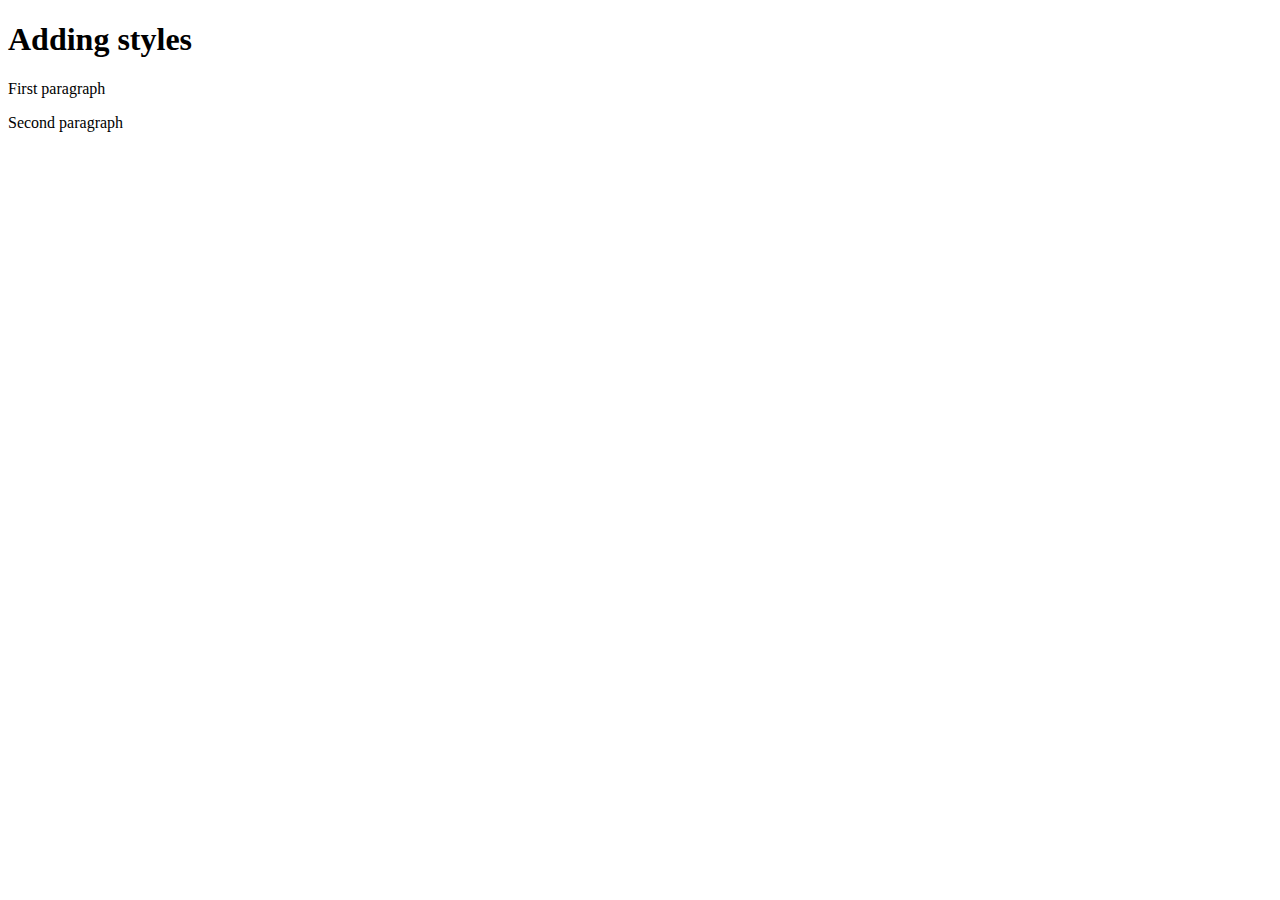
<file: Exercise 1.05.html>
<!DOCTYPE html>

<html lang="en">

<head>

    <meta charset="utf-8">
    <title>Adding styles</title>

</head>

<body>

    <h1>Adding styles</h1>

    <p>First paragraph</p>

    <p>Second paragraph</p>

</body>

</html>
</file>
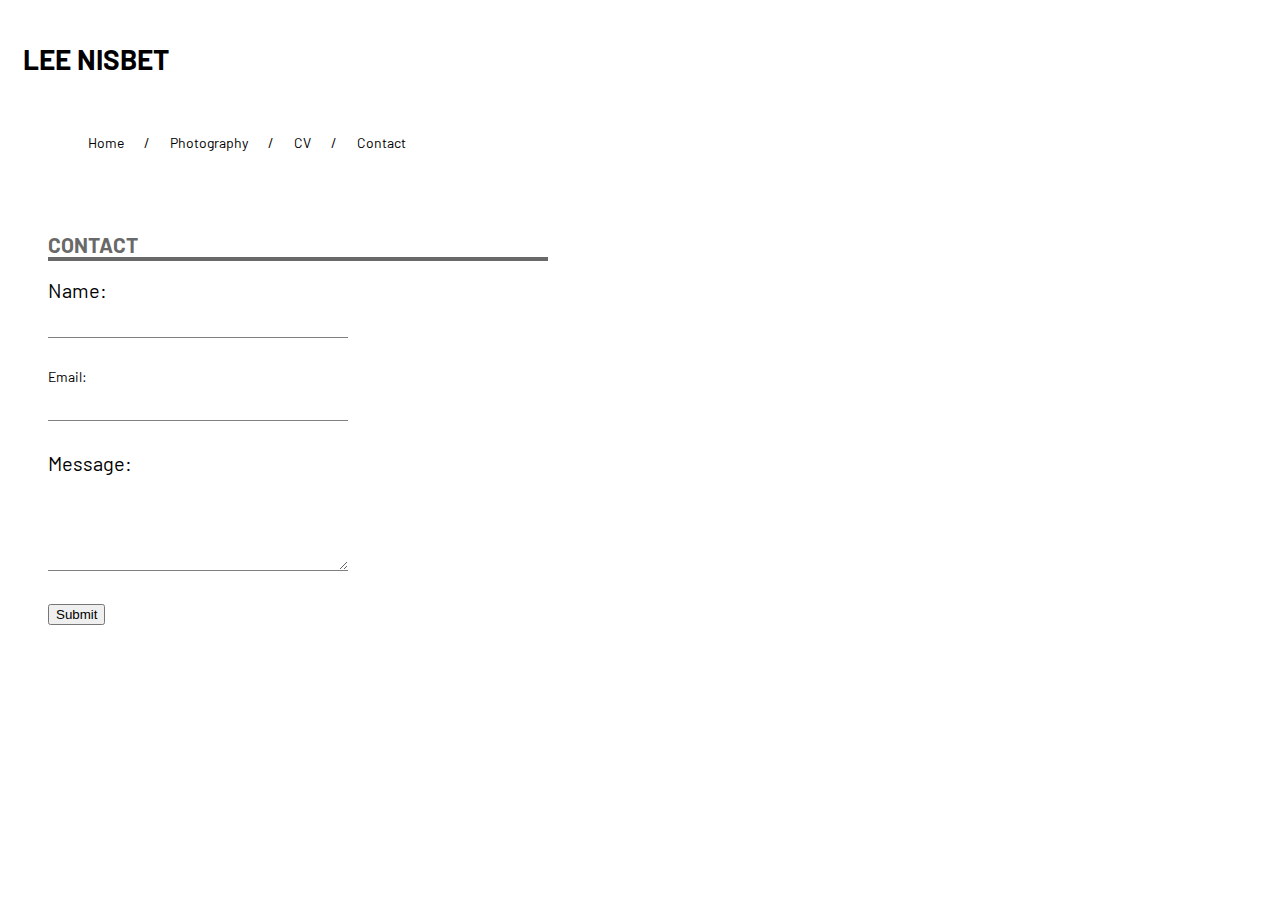
<file: form.html>
<!DOCTYPE html>
<html lang="en">

    <head>
        <meta charset="utf-8">
        <meta name="robots" content="nofollow">
        <meta name="viewport" content="width=device-width, initial-scale=1">
        <title>Lee Nisbet Contact</title>
        <link rel="preconnect" href="https://fonts.googleapis.com">
        <link rel="preconnect" href="https://fonts.gstatic.com" crossorigin>
        <link href="https://fonts.googleapis.com/css2?family=Barlow&display=swap" rel="stylesheet">
        <link href="/css/resume.css" rel="stylesheet"> 
    </head>
    <body>
        <h1>LEE NISBET</h1>
    
    <!-- LINKS TO WEBPAGE SECTIONS -->
    <nav>
        <ol class="breadcrumb">
            <li><a href="home.html">Home</a></li>
            <li><a href="artwork.html">Photography</a></li>
            <li><a href="resume.html">CV</a></li>
            <li><a href="form.html">Contact</a></li>
        </ol>
    </nav>
        <main>
            <aside>
                <h2>CONTACT</h2>
        <!-- THIS IS THE FORM -->
                    <form action="leenisbet@gmail.com" method="post">
                        <div>
                            <label for="full_name">Name:</label><br />
                            <input type="text" name="name" id="full_name" />
                        </div>
                        
                        <div>
                            Email: <br />
                            <input type="email" name="email"/>
                        </div>

                        <div>
                            <label for="message">Message:</label><br />
                            <textarea id="message" rows="5" cols="20"></textarea>
                        </div>
                        
                        <button type="submit">Submit</button>
                    </form>
            </aside>
        </main>
    </body>

</html>
</file>
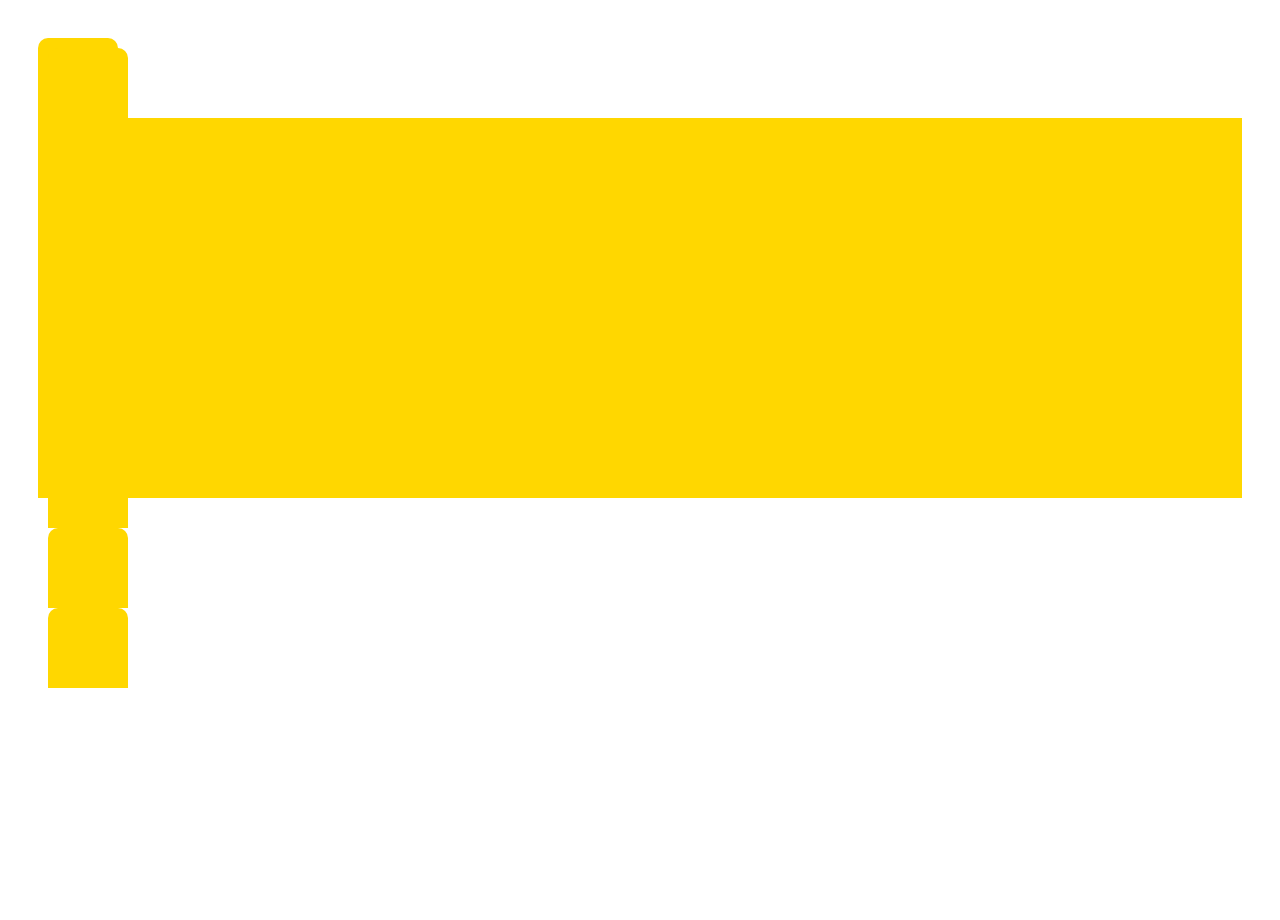
<file: illustration.html>
<!DOCTYPE html>
<html lang="en">
    <head>
        <title>CSS Illustration</title>
        <link href="css/illustration.css" rel="stylesheet">
    </head>
    <body>
        <div id="Star">
            <div class="star star_outer">
                <div class="star star_outer top_triangle"></div>
                <div class="star star_outer top-right_triangle"></div>
                <div class="star star_outer right_triangle"></div>
                <div class="star star_outer bottom-right_triangle"></div>
                <div class="star star_outer bottom_triangle"></div>
                <div class="star star_outer bottom-left_triangle"></div>
                <div class="star star_outer left_triangle"></div>
                <div class="star star_outer top-left_triangle"></div>
            </div>
                
            <div class="star star_middle">
                <div class="star star_middle top_triangle"></div>
                <div class="star star_middle top-right_triangle"></div>
                <div class="star star_middle right_triangle"></div>
                <div class="star star_middle bottom-right_triangle"></div>
                <div class="star star_middle bottom_triangle"></div>
                <div class="star star_middle bottom-left_triangle"></div>
                <div class="star star_middle left_triangle"></div>
                <div class="star star_middle top-left_triangle"></div>
            </div>
                
            <div class="star star_inner">
                <div class="star star_inner top_triangle"></div>
                <div class="star star_inner top-right_triangle"></div>
                <div class="star star_inner right_triangle"></div>
                <div class="star star_inner bottom-right_triangle"></div>
                <div class="star star_inner bottom_triangle"></div>
                <div class="star star_inner bottom-left_triangle"></div>
                <div class="star star_inner left_triangle"></div>
                <div class="star star_inner top-left_triangle"></div>
            </div>
                
            <div class="star star_tail">
            </div>
        </div>
    </body>
</html>
</file>
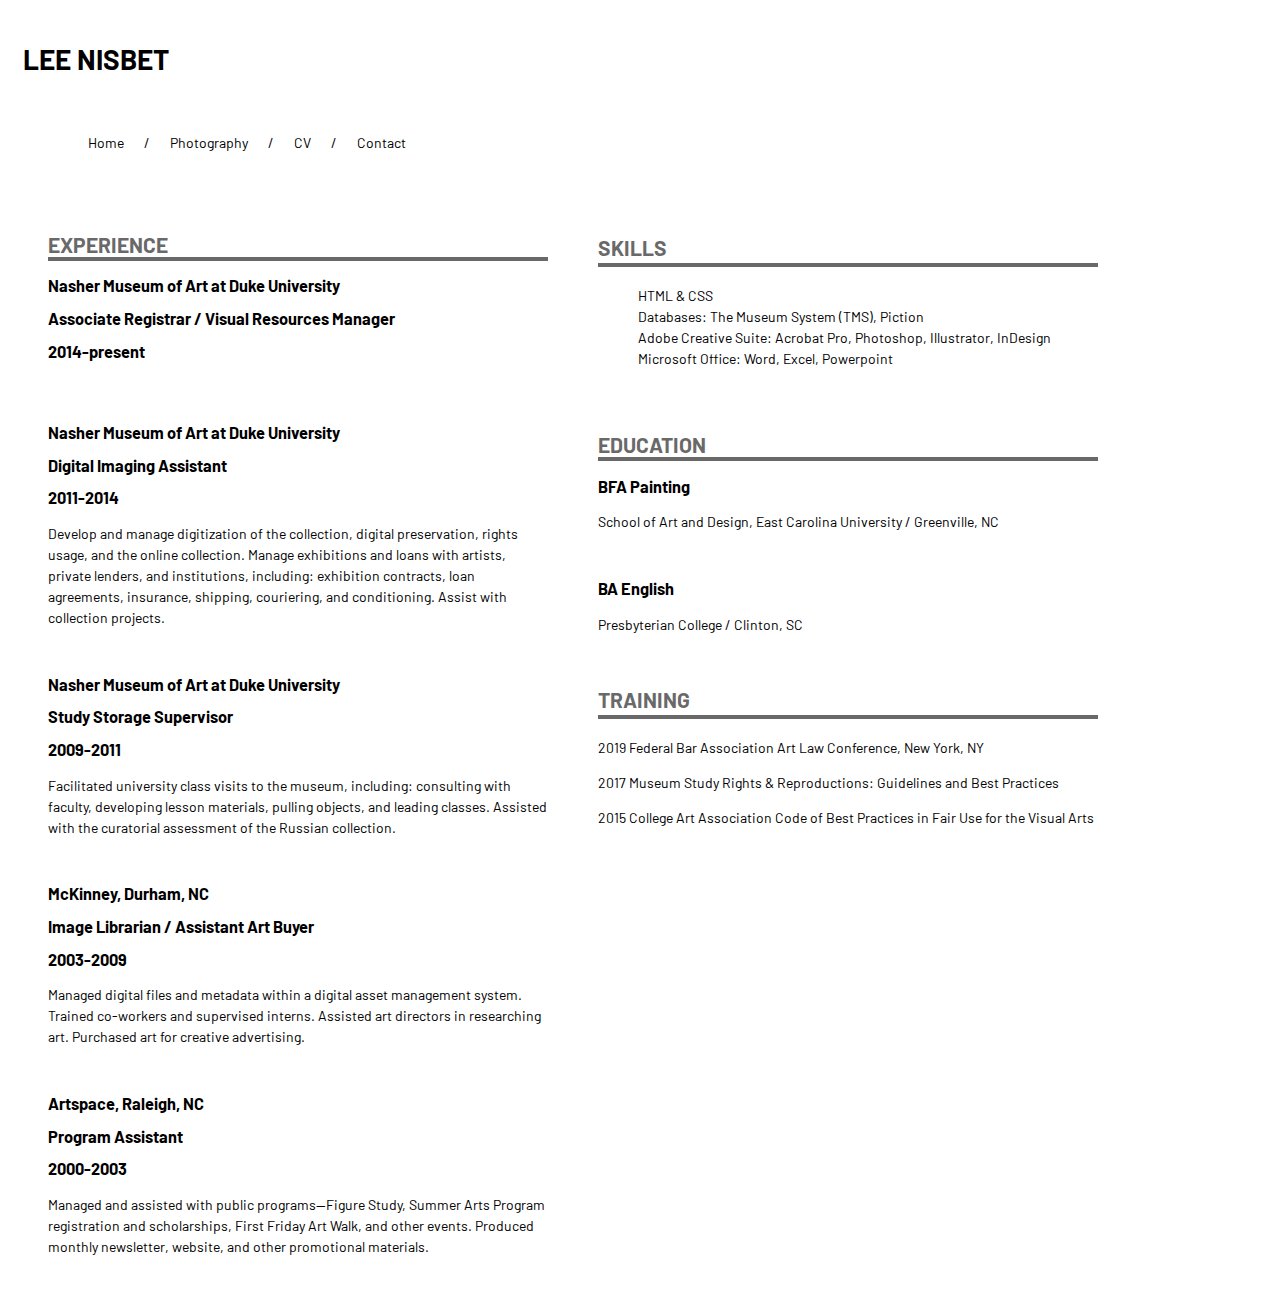
<file: resume.html>
<!DOCTYPE html>
<html lang="en">

    <head>
        <meta charset="utf-8">
        <meta name="robots" content="nofollow">
        <meta name="viewport" content="width=device-width, initial-scale=1">
        <title>Lee Nisbet CV</title>
        <link rel="preconnect" href="https://fonts.googleapis.com">
        <link rel="preconnect" href="https://fonts.gstatic.com" crossorigin>
        <link href="https://fonts.googleapis.com/css2?family=Barlow&display=swap" rel="stylesheet">
        <link href="/css/resume.css" rel="stylesheet"> 
    </head>

    <body>
            <h1>LEE NISBET</h1>
        
        <!-- LINKS TO WEBPAGE SECTIONS -->
        <nav>
            <ol class="breadcrumb">
                <li><a href="home.html">Home</a></li>
                <li><a href="artwork.html">Photography</a></li>
                <li><a href="resume.html">CV</a></li>
                <li><a href="form.html">Contact</a></li>
            </ol>
        </nav>

        <main>
            <article>
                <h2>EXPERIENCE</h2>
                    <section>
                        <h3>Nasher Museum of Art at Duke University</h3>
                        <h3>Associate Registrar / Visual Resources Manager</h3>
                        <h3>2014-present</h3>
                        </section>
                        <section>
                            <h3>Nasher Museum of Art at Duke University</h3>
                        <h3>Digital Imaging Assistant</h3>
                        <h3>2011-2014</h3>
                        Develop and manage digitization of the collection, digital preservation, rights usage, and the online collection.
                        Manage exhibitions and loans with artists, private lenders, and institutions, including: exhibition contracts, loan agreements, insurance, shipping, couriering, and conditioning.
                        Assist with collection projects.
                    </section>
                    <section>
                        <h3>Nasher Museum of Art at Duke University</h3>
                        <h3>Study Storage Supervisor</h3>
                        <h3>2009-2011</h3>
                        Facilitated university class visits to the museum, including: consulting with faculty, developing lesson materials, pulling objects, and leading classes. Assisted with the curatorial assessment of the Russian collection.
                    </section>
                
                    <section>
                        <h3>McKinney, Durham, NC</h3>
                        <h3>Image Librarian / Assistant Art Buyer</h3>
                        <h3>2003-2009</h3>
                        Managed digital files and metadata within a digital asset management system. Trained co-workers and supervised interns. Assisted art directors in researching art. Purchased art for creative advertising.
                    </section>
                
                    <section>
                        <h3>Artspace, Raleigh, NC</h3>
                        <h3>Program Assistant</h3>
                        <h3>2000-2003</h3>
                        Managed and assisted with public programs--Figure Study, Summer Arts Program registration and scholarships, First Friday Art Walk, and other events. Produced monthly newsletter, website, and other promotional materials.
                    </section>
            </article>

            <aside>
                
                    <section id="SkillsSection">
                        <h2>SKILLS</h2>
                        <ul id="SkillsList">
                            <li>HTML & CSS</li>
                            <li>Databases: The Museum System (TMS), Piction</li>
                            <li>Adobe Creative Suite: Acrobat Pro, Photoshop, Illustrator, InDesign</li>
                            <li>Microsoft Office: Word, Excel, Powerpoint</li>
                        </ul>
                    </section>
                </section>
                <h2>EDUCATION</h2>
                <section>
                <h3>BFA Painting</h3>
                School of Art and Design, East Carolina University / Greenville, NC
                 </section>
                 <section>
                    <h3>BA English</h3>
                    Presbyterian College / Clinton, SC
                     </section>
                    <section id="TrainingSection">
                <h2>TRAINING</h2>
                        <p>
                        2019
                        Federal Bar Association
                        Art Law Conference, New York, NY
                        </p>
    
                        <p>
                        2017
                        Museum Study
                        Rights & Reproductions: Guidelines and Best Practices
                        </p>
    
                        <p>
                        2015
                        College Art Association
                        Code of Best Practices in Fair Use for the Visual Arts
                        </p>
                    
            </aside>
        </main>

        <footer>
        </footer>
        
    
    </body>
    </html>
</file>
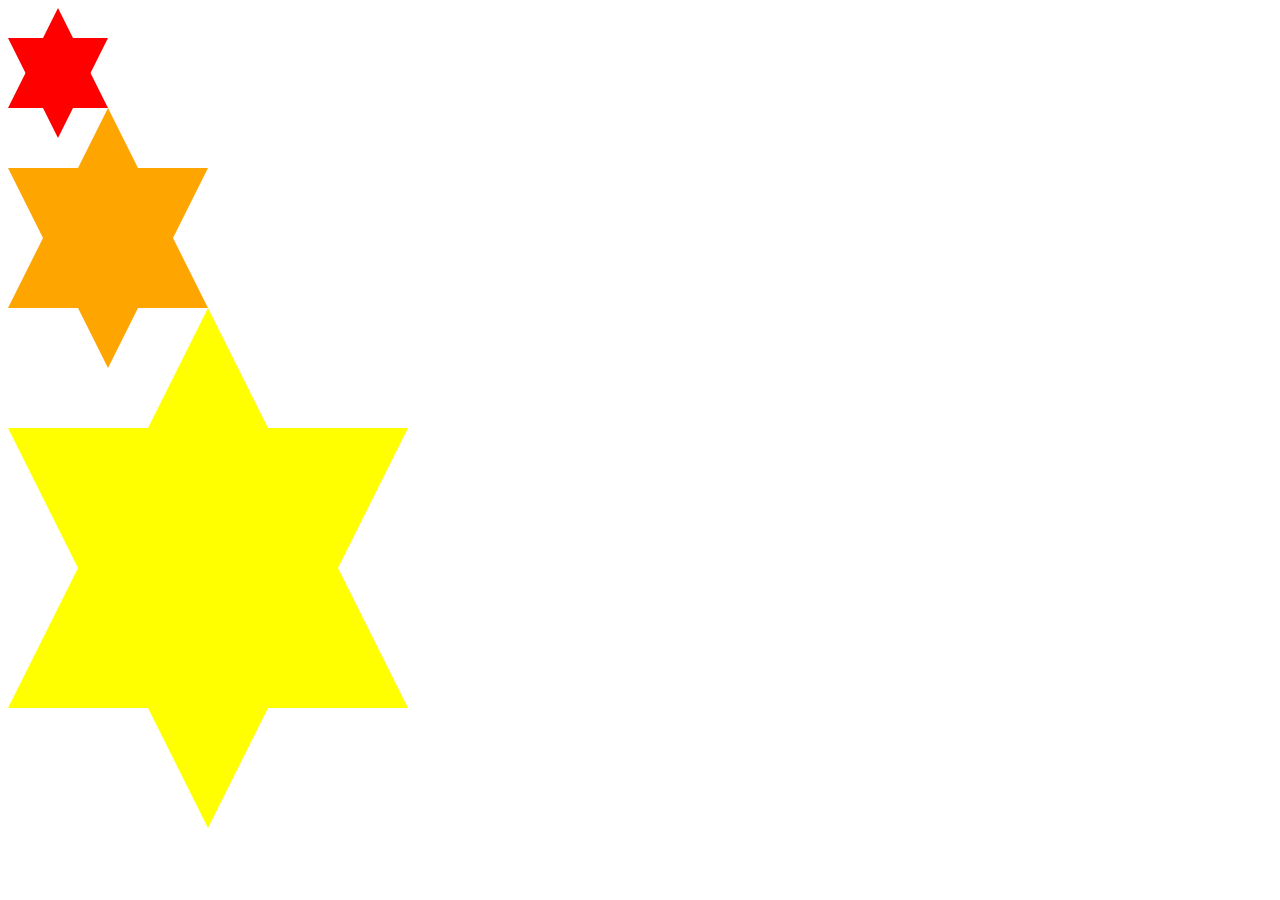
<file: star_illustration.html>
<!DOCTYPE html>
<html lang="en">
    <head>
        <title>Lee Nisbet Star Illustration</title>
        <link href="css/star_illustration.css" rel="stylesheet">
    </head>

    <body>
        <div id="star-six-sm"></div>
        <div id="star-six-med"></div>
        <div id="star-six-lg"></div>
    </body>
</html>
</file>
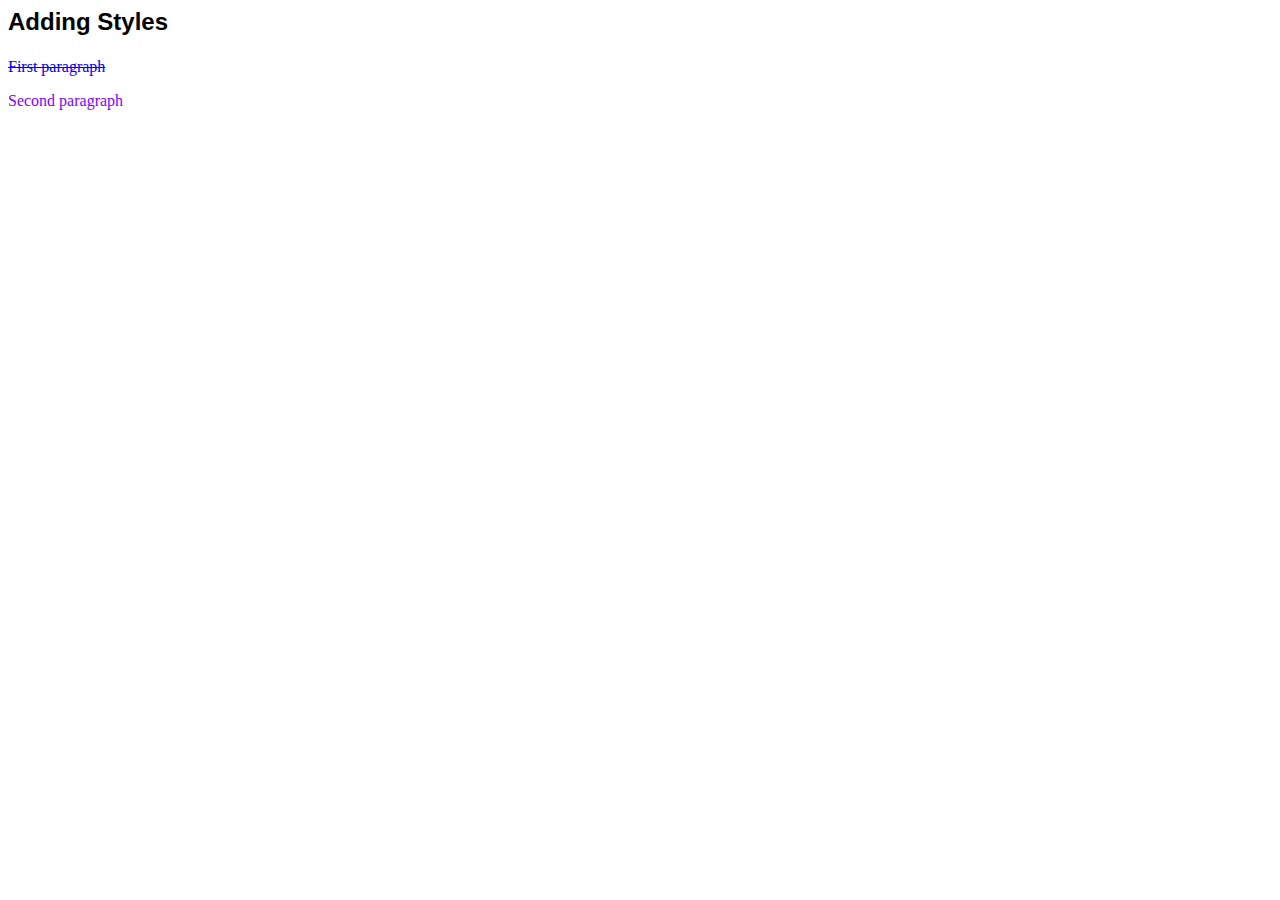
<file: Chapter01/Exercise 1.05.html>
<!DOCTYPE html>

<html lang="en">

<head>

    <meta charset="utf-8">
    <title>Adding styles</title>
    <style>

        h1 {
        
        font-family: Arial, Helvetica, sans-serif;
        
        font-size: 24px;
        
        margin: 0;
        
        padding-bottom: 6px;
        
        }
        
        p {
        
        color: rgb(132, 0, 255);
        
        }
        
        
        </style>
</head>

<body>

    <h1>Adding Styles</h1>

    <p style="color: blue; text-decoration: line-through">First paragraph</p>

    <p>Second paragraph</p>

</body>

</html>
</file>
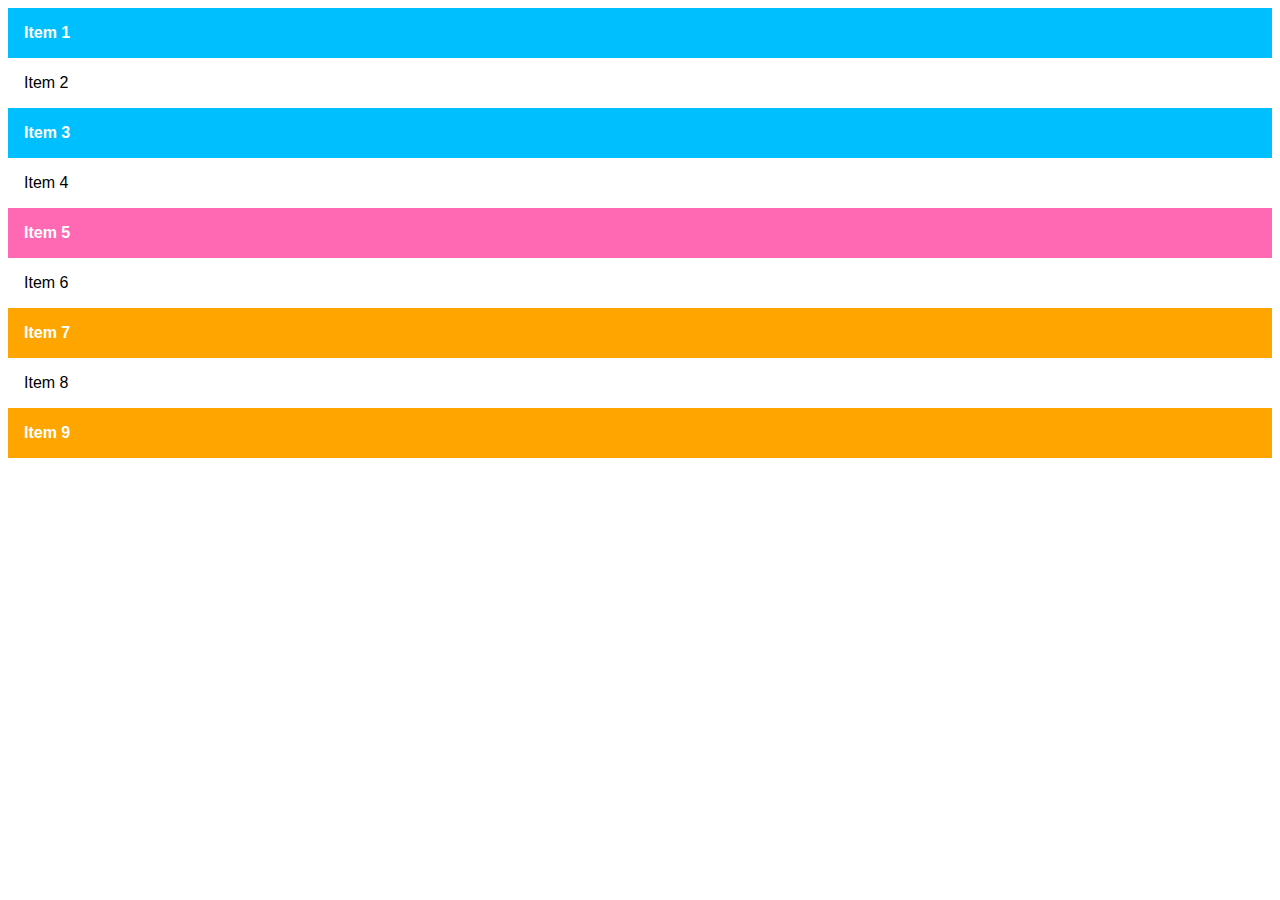
<file: Chapter01/Exercise_1.07.html>
<!DOCTYPE html>

<html lang="en">

    <head>
        <meta charset="utf-8">
        <title>Selectors</title>
        <style>
            ul {
                font-family: Arial, Helvetica, sans-serif;
                margin: 0;
                padding: 0;
             }
  
             li {
                 display: block;
                 padding: 16px;
              }
              
              li:nth-child(odd) {
                background-color: deepskyblue;
                color: white;
                font-weight: bold;
              }
              li.selected {
                background-color: hotpink;

                }
                li.selected ~ li:nth-child(odd) {

                background-color: orange;

                }

         </style>
    </head>

    <body>

        <ul>

            <li>Item 1</li>

            <li>Item 2</li>

            <li>Item 3</li>

            <li>Item 4</li>

            <li class="selected">Item 5</li>

            <li>Item 6</li> 

            <li>Item 7</li>

            <li>Item 8</li>

            <li>Item 9</li>

       </ul>

    </body>

</html>
</file>
<file: css/resume.css>
/* This file is organized as follows:
                FONTS
                COLORS
                STRUCTURE
            */

/* FONTS */
body, nav, article, aside, figure, footer {

  background: white;

  border-radius: 15px;

  color: black;

  font-family: 'Barlow', sans-serif;

  font-size: 14px;

  text-align: left;

  padding: 15px;

  margin-bottom: 0px;

}
h3{
  line-height: 1; font-weight: 900px;
}


/* COLORS */

  h2{
    color: dimgray;
    border-bottom: 4px solid dimgray
  }



/* STRUCTURE */   

  article{
    float: left;
    width: 500px;
    margin: 10px;
  }
  aside {
    float: left;
    width: 500px;
    margin: 10px;
  }
  section{
      line-height: 1.5; padding-bottom: 2rem;
  }
  
  nav ul {
      display: flex;
      list-style: none;
    }

/* breadcrumb structure */
  .breadcrumb {
      display: flex;
      list-style: none;
  }

  .breadcrumb li {
      padding: 10px;
    }
  
    .breadcrumb li:after {
      content: '/';
      margin-left: 20px
    }
  
    .breadcrumb li:last-child:after {
      content: '';
    }

    .breadcrumb a {
      color: black;
      text-decoration: none;
    }
    
    .breadcrumb a:hover {
      text-decoration: underline;
    }

  #SkillsList {
      list-style: none;
      text-align: left
    }

/* form structure */
  
  
  label {
  
    font-size: 20px;
  
  }
  
  div {
  
    margin-bottom: 30px;
  
  }
  
  input,
  
  textarea {
  
    border: 0;
  
    border-bottom: 1px solid gray;
  
    padding: 10px 0;
  
    width: 300px;
  
  }


/* Slideshow container */
.slideshow-container {
  max-width: 1000px;
  position: relative;
  margin: auto;
}

/* Hide the images by default */
.mySlides {
  display: none;
}

/* Next & previous buttons */
.prev, .next {
  cursor: pointer;
  position: absolute;
  top: 50%;
  width: auto;
  margin-top: -22px;
  padding: 16px;
  color: white;
  font-weight: bold;
  font-size: 18px;
  transition: 0.6s ease;
  border-radius: 0 3px 3px 0;
  user-select: none;
}

/* Position the "next button" to the right */
.next {
  right: 0;
  border-radius: 3px 0 0 3px;
}

/* On hover, add a black background color with a little bit see-through */
.prev:hover, .next:hover {
  background-color: rgba(0,0,0,0.8);
}

/* Caption text */
.text {
  color: #f2f2f2;
  font-size: 15px;
  padding: 8px 12px;
  position: absolute;
  bottom: 8px;
  width: 100%;
  text-align: center;
}

/* Number text (1/3 etc) */
.numbertext {
  color: #f2f2f2;
  font-size: 12px;
  padding: 8px 12px;
  position: absolute;
  top: 0;
}

/* The dots/bullets/indicators */
.dot {
  cursor: pointer;
  height: 15px;
  width: 15px;
  margin: 0 2px;
  background-color: #bbb;
  border-radius: 50%;
  display: inline-block;
  transition: background-color 0.6s ease;
}

.active, .dot:hover {
  background-color: #717171;
}

/* Fading animation */
.fade {
  animation-name: fade;
  animation-duration: 1.5s;
}

@keyframes fade {
  from {opacity: .4}
  to {opacity: 1}
}

/* ARTWORK PAGE */
/* Structure for Image Grid Flexbox */
.row {
  display: flex;
  flex-wrap: wrap;
  padding: 0 4px;
}

/* Create two equal columns that sit next to each other */
.column {
  flex: 50%;
  padding: 0 4px;
}

.column img {
  margin-top: 8px;
  vertical-align: middle;
}
</file>
<file: css/illustration.css>
*{
    min-height: 100%;
    margin: auto
    width: 50%
    border: 3px solid black;
    padding: 10px
}

.star{
background-color: gold;
}

.star_outer{
height: 60px;
width: 60px;
border-top-left-radius: 10px ;
border-top-right-radius: 10px;
}
</file>
<file: css/star_illustration.css>
/* To change size of star, do not adjust height, width, and transform rotate */

#star-five-lg {
        margin: 250px;
        position: relative;
        display: block;
        color: red;
        width: 0px;
        height: 0px;
        border-right: 400px solid transparent;
        border-bottom: 280px solid red;
        border-left: 400px solid transparent;
        transform: rotate(35deg);
}
#star-five-lg:before {
        border-bottom: 320px solid red;
        border-left: 120px solid transparent;
        border-right: 120px solid transparent;
        position: absolute;
        height: 0;
        width: 0;
        top: -180px;
        left: -260px;
        display: block;
        content: '';
        transform: rotate(-35deg);
}
#star-five-lg:after {
        position: absolute;
        display: block;
        color: red;
        top: 12px;
        left: -420px;
        width: 0px;
        height: 0px;
        border-right: 400px solid transparent;
        border-bottom: 280px solid red;
        border-left: 400px solid transparent;
        transform: rotate(-70deg);
        content: '';
}

#star-five-med {
    margin: 350px;
    position: relative;
    display: block;
    color: orange;
    width: 0px;
    height: 0px;
    border-right: 300px solid transparent;
    border-bottom: 180px solid orange;
    border-left: 300px solid transparent;
    transform: rotate(35deg);
}
#star-five-med:before {
    border-bottom: 220px solid orange;
    
    border-left: 120px solid transparent;
    border-right: 120px solid transparent;
    position: absolute;
    height: 0;
    width: 0;
    top: -180px;
    left: -160px;
    display: block;
    content: '';
    transform: rotate(-35deg);
}
#star-five-med:after {
    position: absolute;
    display: block;
    color: orange;
    top: 12px;
    left: -320px;
    width: 0px;
    height: 0px;
    border-right: 300px solid transparent;
    border-bottom: 180px solid orange;
    border-left: 300px solid transparent;
    transform: rotate(-70deg);
    content: '';
}

#star-five-sm {
    margin: 450px;
    position: relative;
    display: block;
    color: yellow;
    width: 0px;
    height: 0px;
    border-right: 200px solid transparent;
    border-bottom: 80px solid yellow;
    border-left: 200px solid transparent;
    transform: rotate(35deg);
}
#star-five-sm:before {
    border-bottom: 120px solid yellow;
    border-left: 60px solid transparent;
    border-right: 60px solid transparent;
    position: absolute;
    height: 0;
    width: 0;
    top: -40px;
    left: -60px;
    display: block;
    content: '';
    transform: rotate(-35deg);
}
#star-five-sm:after {
    position: absolute;
    display: block;
    color: yellow;
    top: 60px;
    left: -220px;
    width: 0px;
    height: 0px;
    border-right: 200px solid transparent;
    border-bottom: 80px solid yellow;
    border-left: 200px solid transparent;
    transform: rotate(-70deg);
    content: '';
}

#star-six-sm {
    width: 0;
    height: 0;
    border-left: 50px solid transparent;
    border-right: 50px solid transparent;
    border-bottom: 100px solid red;
    position: relative;
  }
  #star-six-sm:after {
    width: 0;
    height: 0;
    border-left: 50px solid transparent;
    border-right: 50px solid transparent;
    border-top: 100px solid red;
    position: absolute;
    content: "";
    top: 30px;
    left: -50px;
  }

  #star-six-med {
    width: 0;
    height: 0;
    border-left: 100px solid transparent;
    border-right: 100px solid transparent;
    border-bottom: 200px solid orange;
    position: relative;
  }
  #star-six-med:after {
    width: 0;
    height: 0;
    border-left: 100px solid transparent;
    border-right: 100px solid transparent;
    border-top: 200px solid orange;
    position: absolute;
    content: "";
    top: 60px;
    left: -100px;
  }

  #star-six-lg {
    width: 0;
    height: 0;
    border-left: 200px solid transparent;
    border-right: 200px solid transparent;
    border-bottom: 400px solid yellow;
    position: relative;
  }
  #star-six-lg:after {
    width: 0;
    height: 0;
    border-left: 200px solid transparent;
    border-right: 200px solid transparent;
    border-top: 400px solid yellow;
    position: absolute;
    content: "";
    top: 120px;
    left: -200px;
  }
</file>
